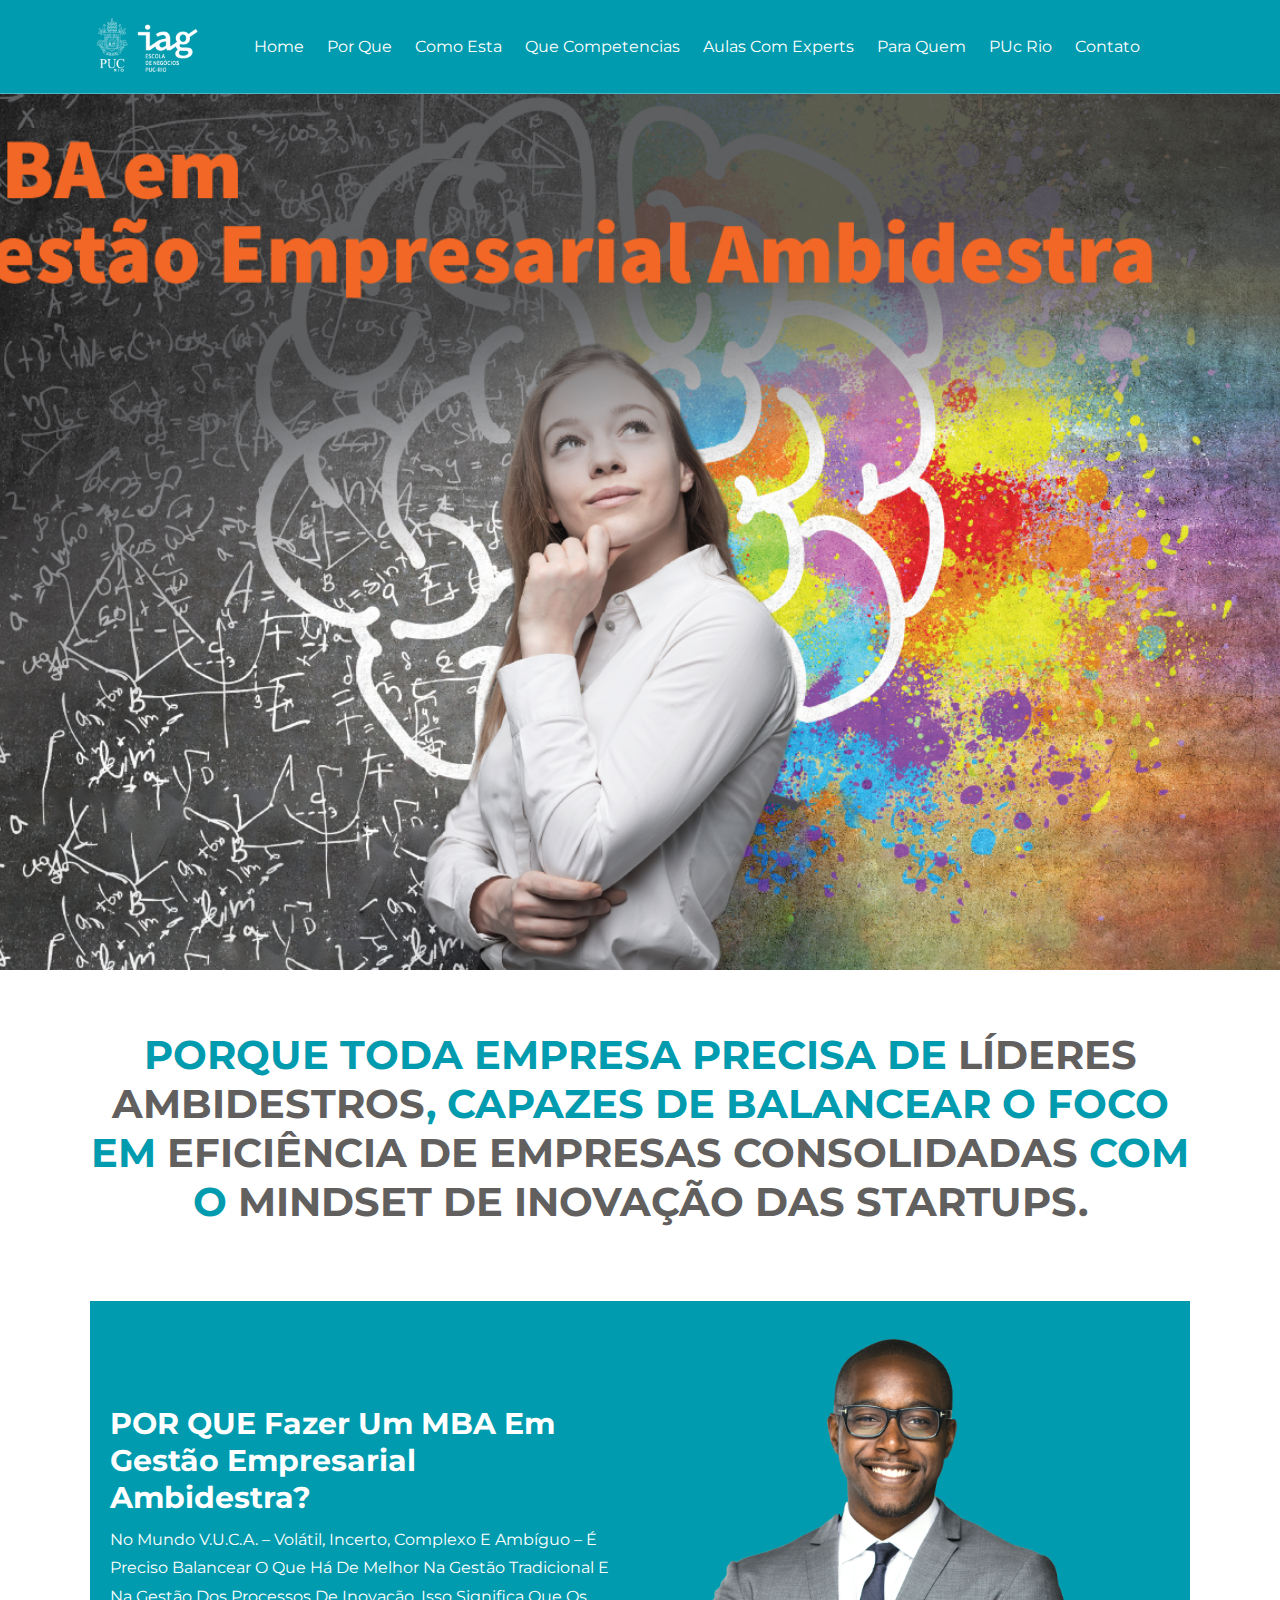
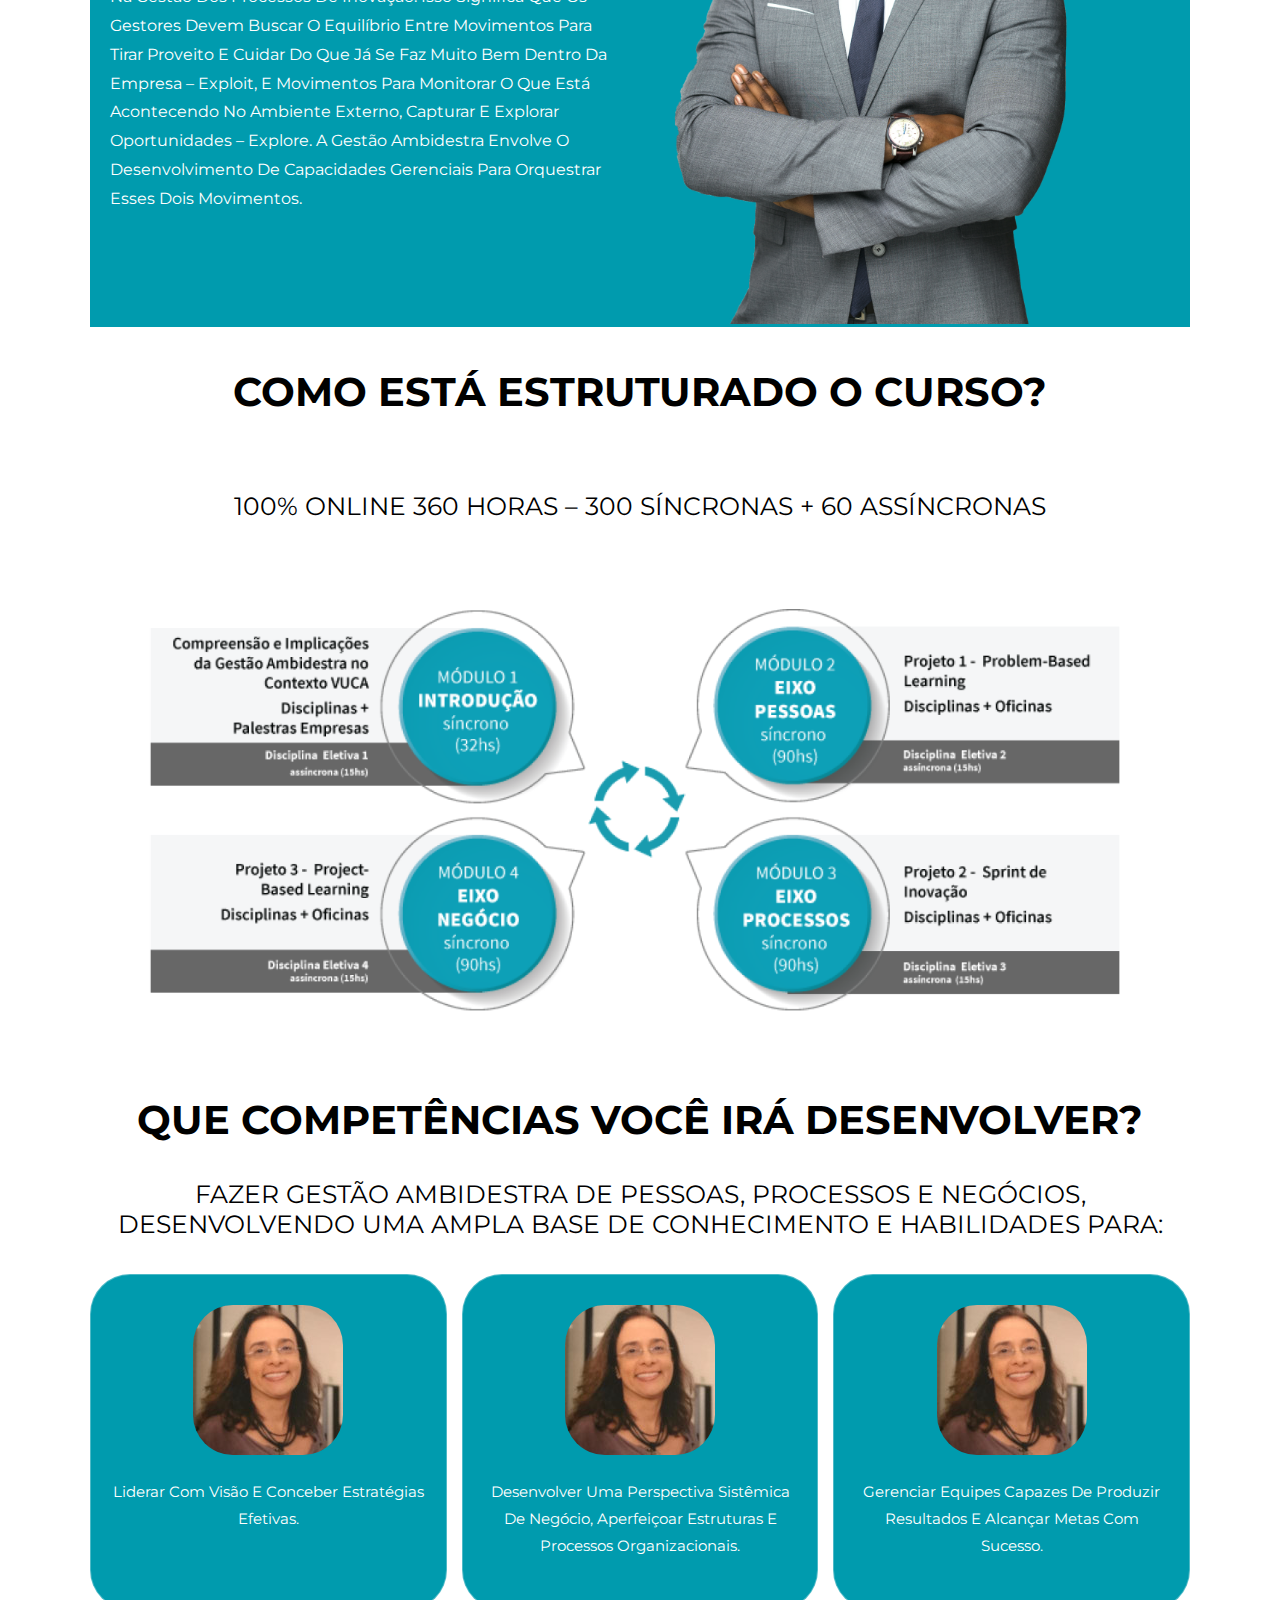
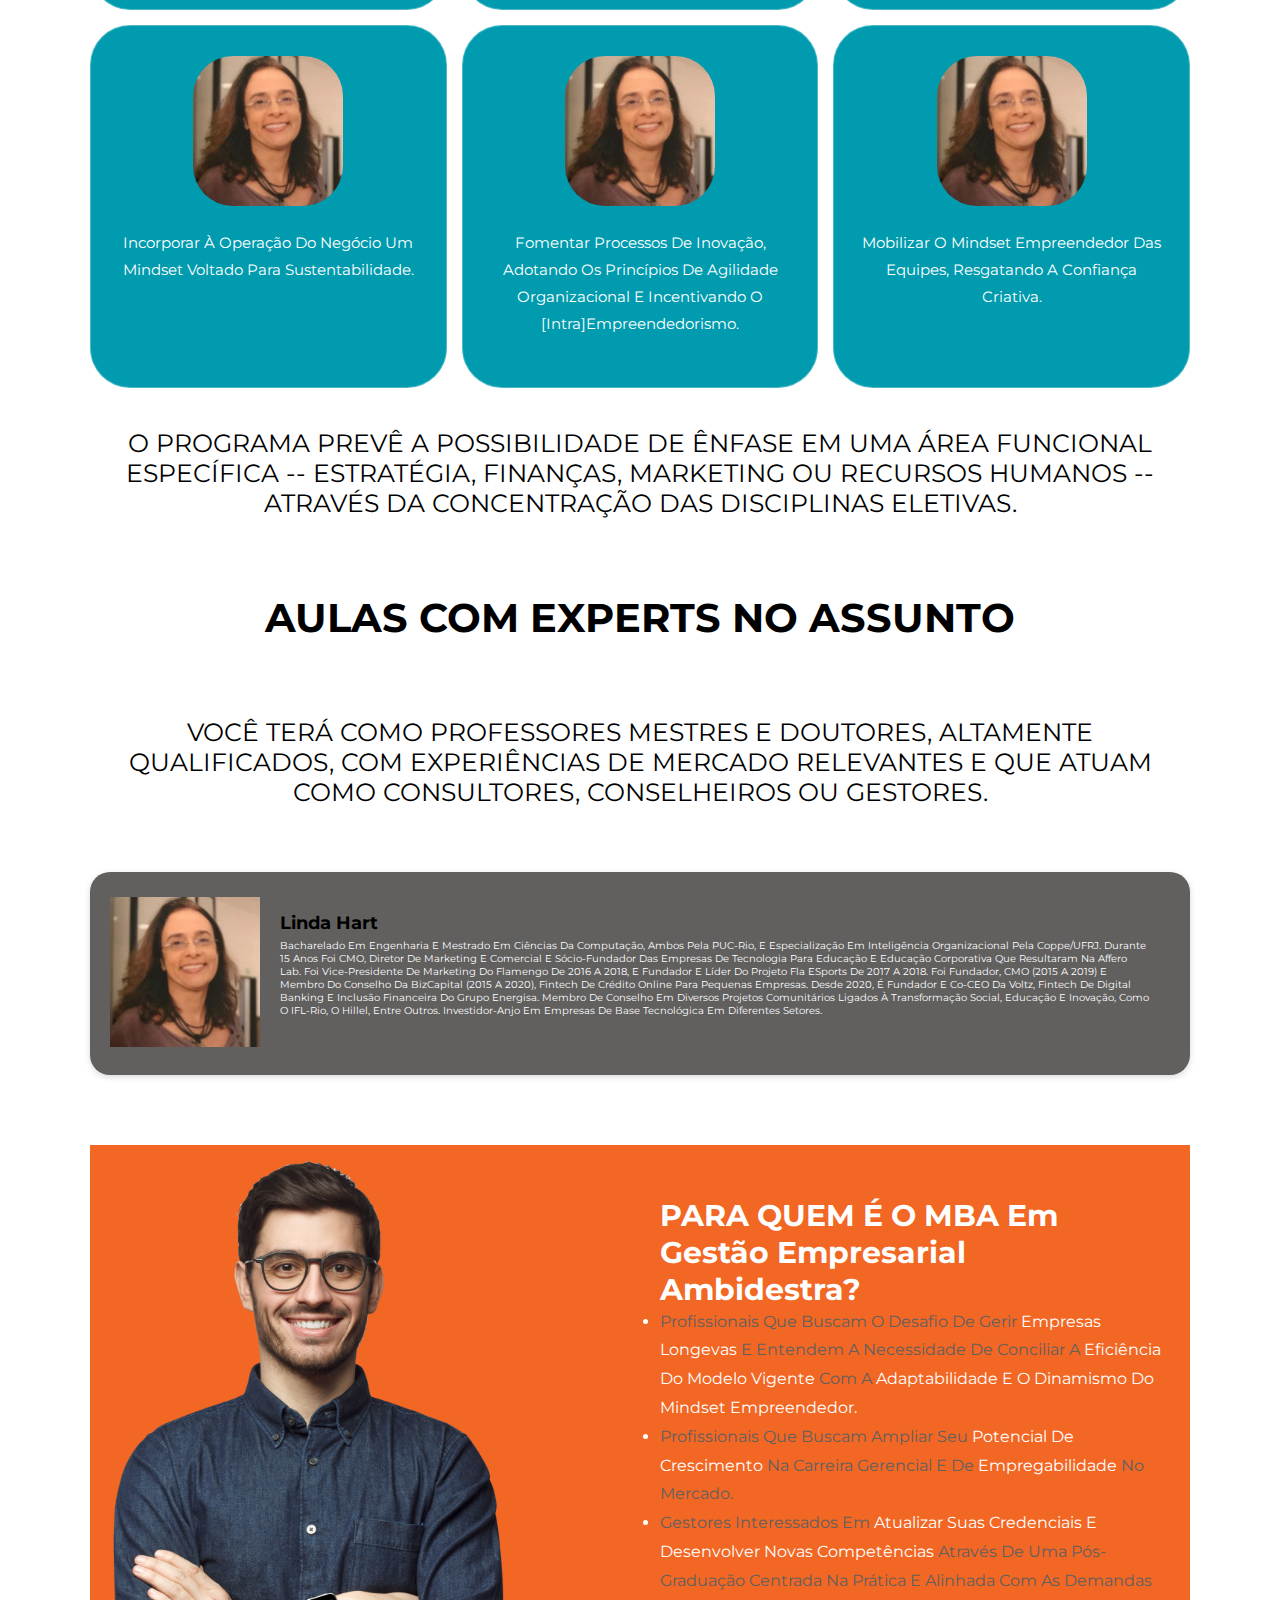
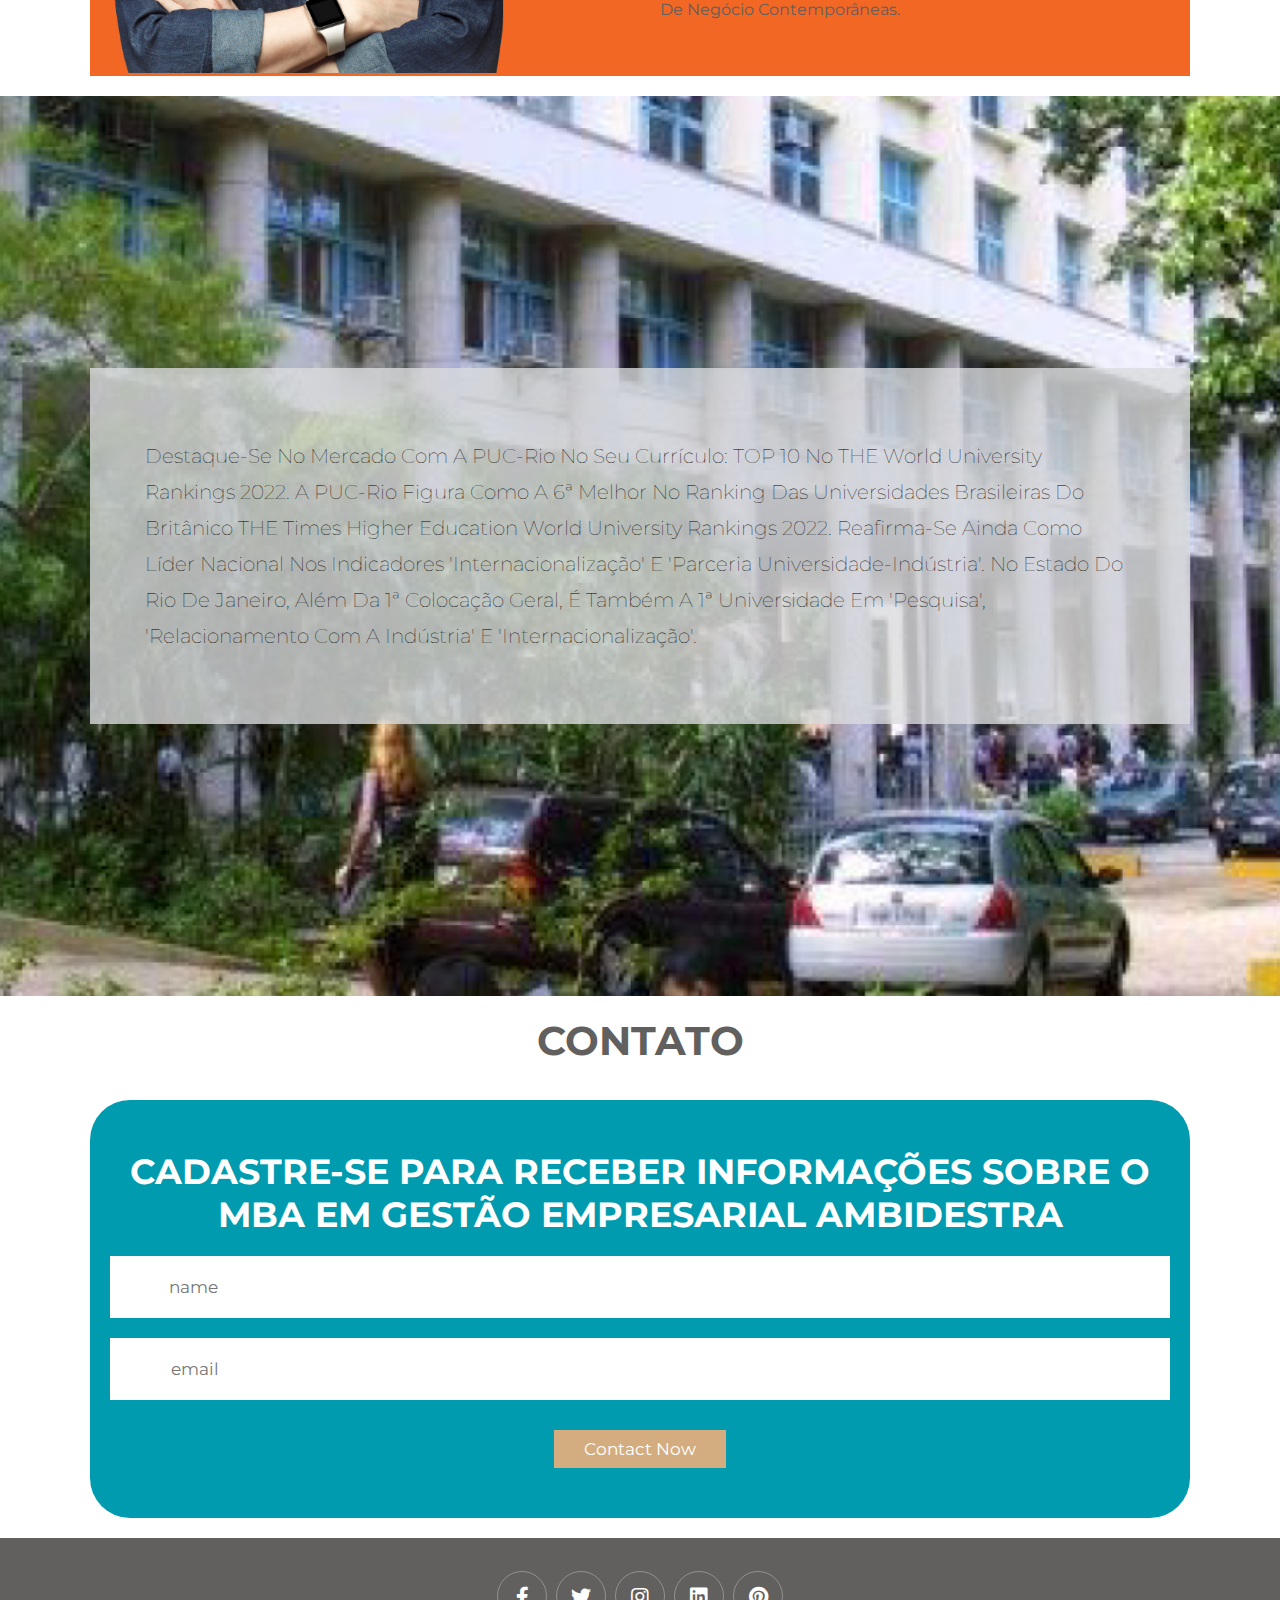
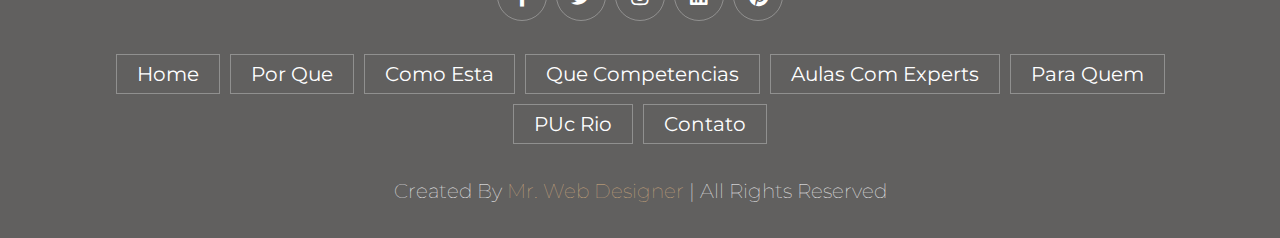
<file: coffee website/index.html>
<!DOCTYPE html>
<html lang="en">
<head>
    <meta charset="UTF-8">
    <meta http-equiv="X-UA-Compatible" content="IE=edge">
    <meta name="viewport" content="width=device-width, initial-scale=1.0">
    <title>MBA Gestão ambidestra</title>

    <!-- font awesome cdn link  -->
    <link rel="stylesheet" href="https://cdnjs.cloudflare.com/ajax/libs/font-awesome/5.15.4/css/all.min.css">

    <!-- custom css file link  -->
    <link rel="stylesheet" href="css/style.css">

</head>
<body>
    
<!-- header section starts  -->

<header class="header">

    <a href="#" class="logo">
        <img src="images/logoheader.png" alt="">
    </a>

    <nav class="navbar">
        <a href="#home">home</a>
        <a href="#about">Por que</a>
        <a href="#menu">Como esta</a>
        <a href="#review">Que competencias</a>
        <a href="#products">Aulas com experts</a>
        <a href="#para-quem">Para Quem</a>
        <a href="#puc">PUc Rio</a>
        <a href="#contact">contato</a>
    </nav>

    <div class="icons">
        <div class="fas fa-bars" id="menu-btn"></div>
    </div>
<!-- Remover -->
    <div class="search-form">
        <input type="search" id="search-box" placeholder="search here...">
        <label for="search-box" class="fas fa-search"></label>
    </div>
<!-- Remover -->
    <div class="cart-items-container">
        <div class="cart-item">
            <span class="fas fa-times"></span>
            <img src="images/cart-item-1.png" alt="">
            <div class="content">
                <h3>cart item 01</h3>
                <div class="price">$15.99/-</div>
            </div>
        </div>
    </div>
<!-- Fim da Remoção -->
</header>

<!-- header section ends -->

<!-- home section starts  -->

<section class="home" id="home">

</section>

<!-- home section ends -->

<!-- titulo section starts  -->

<section class="titulo">
    <h1 class="heading-h1"> Porque toda empresa precisa de <span>líderes ambidestros</span>, capazes de balancear o foco em <span>eficiência de empresas consolidadas</span> com o <span>mindset de inovação das startups.</span></h1>
</section>

<!-- titulo section ends -->

<!-- about section starts  -->

<section class="about section-100" id="about">

    <div class="row">

        <div class="content">
            <h3>POR QUE fazer um MBA em
                Gestão Empresarial Ambidestra?</h3>
            <p>No mundo V.U.C.A. – volátil, incerto, complexo e ambíguo – é preciso balancear o que há de melhor na gestão tradicional e na gestão dos processos de inovação. 
                Isso significa que os gestores devem buscar o equilíbrio entre movimentos para tirar proveito e cuidar do que já se faz muito bem dentro da empresa – exploit, e movimentos para monitorar o que está acontecendo no ambiente externo, capturar e explorar oportunidades – explore. 
                A gestão ambidestra envolve o desenvolvimento de capacidades gerenciais para orquestrar esses dois movimentos.</p>
        </div>

        <div class="image">
            <img src="images/img-1.png" alt="">
        </div>

    </div>

</section>

<!-- about section ends -->

<!-- menu section starts  -->

<section class="menu" id="menu">

    <h1 class="heading"> COMO está estruturado o curso?</h1>
    <p class="paragrafo-pq-black">100% online
        360 horas – 300 síncronas + 60 assíncronas
        
        </p>
        <img src="images/diagrama.png" alt="">

</section>

<!-- menu section ends -->

<!-- review section starts  -->

<section class="review" id="review">

    <h1 class="heading"> QUE competências você irá desenvolver?</h1>
    <p class="paragrafo-black">Fazer gestão ambidestra de pessoas, processos e negócios, desenvolvendo uma ampla base de conhecimento e habilidades para:</p>
    
    <div class="box-container">

        <div class="box">
            <img src="images/claudiasoares-pq.jpeg" alt="" class="quote">
            <p>Liderar com visão e conceber estratégias efetivas.</p>
        </div>

        <div class="box">
            <img src="images/claudiasoares-pq.jpeg" alt="" class="quote">
            <p>Desenvolver uma perspectiva sistêmica de negócio, aperfeiçoar estruturas e processos organizacionais.</p>
         </div>
        
        <div class="box">
            <img src="images/claudiasoares-pq.jpeg" alt="" class="quote">
            <p>Gerenciar equipes capazes de produzir resultados e alcançar metas com sucesso. </p>
        </div>
        <div class="box">
            <img src="images/claudiasoares-pq.jpeg" alt="" class="quote">
            <p>Incorporar à operação do negócio um mindset voltado para sustentabilidade. </p>
        </div>

        <div class="box">
            <img src="images/claudiasoares-pq.jpeg" alt="" class="quote">
            <p>Fomentar processos de inovação, adotando os princípios de agilidade organizacional e incentivando o [intra]empreendedorismo. </p>
        </div>
        
        <div class="box">
            <img src="images/claudiasoares-pq.jpeg" alt="" class="quote">
            <p>Mobilizar o mindset empreendedor das equipes, resgatando a confiança criativa.</p>
        </div>

    </div>

    <p class="paragrafo-pq-black">O programa prevê a possibilidade de ênfase em uma área funcional específica -- estratégia, finanças, marketing ou recursos humanos -- através da concentração das disciplinas eletivas.</p>

</section>

<!-- que competencias section ends -->


<!-- products section starts -->

<section class="products" id="products">

    <h1 class="heading"> Aulas com experts no assunto</h1>

    <p class="paragrafo-pq-black">Você terá como professores mestres e doutores, altamente qualificados, com experiências de mercado relevantes e que atuam como consultores, conselheiros ou gestores.
    </p>

        <div class="list-wrapper">
            <ul class="list">
        
            <!--Flexbox list item-->
            <li class="list-item">

                <div class="list-item__image">
                    <img src="images/claudiasoares-pq.jpeg" alt="Thumbnail">
                </div>
                <div class="list-item__content">
                    <h4> Linda Hart </h4>
                    <p> Bacharelado em Engenharia e Mestrado em Ciências da Computação, ambos pela PUC-Rio, e especialização em Inteligência Organizacional pela Coppe/UFRJ. Durante 15 anos foi CMO, Diretor de Marketing e Comercial e Sócio-fundador das empresas de tecnologia para educação e educação corporativa que resultaram na Affero Lab. Foi Vice-Presidente de Marketing do Flamengo de 2016 a 2018, e fundador e líder do projeto Fla
        
                        eSports de 2017 a 2018. Foi fundador, CMO (2015 a 2019) e Membro do Conselho da BizCapital (2015 a 2020), fintech de Crédito Online para pequenas empresas. Desde 2020, é fundador e co-CEO da Voltz, fintech de Digital Banking e Inclusão Financeira do Grupo Energisa. Membro de Conselho em diversos projetos comunitários ligados à transformação social, educação e inovação, como o IFL-Rio, o Hillel, entre outros. Investidor-anjo em empresas de base tecnológica em diferentes setores. </p>
                </div>

            </li>
        </ul>

        </div>

</section>

<!-- products section ends  -->

<!-- Para quem section starts -->

<section class="para" id="para-quem">

    <div class="row">

        <div class="image">
            <img src="images/img-2.png" alt="">
        </div>

        <div class="content">

            <h3>PARA QUEM é o MBA em Gestão Empresarial Ambidestra?</h3>

            <lu>
                <li><span>Profissionais que buscam o desafio de gerir</span> empresas longevas <span>e entendem a necessidade de conciliar a</span> eficiência do modelo vigente <span>com a</span> adaptabilidade e o dinamismo do mindset empreendedor.</li>
                <li><span>Profissionais que buscam ampliar seu</span> potencial de crescimento <span>na carreira gerencial e de</span> empregabilidade <span>no mercado.</span></li>
                <li><span>Gestores interessados em</span> atualizar suas credenciais e desenvolver novas competências <span>através de uma pós-graduação centrada na prática e alinhada com as demandas de negócio contemporâneas.</span></li>
            </lu>
                
        </div>

    </div>

</section>

<!-- Para quem section ends  -->

<!-- puc section starts  -->

<section class="puc" id="puc">

    <div class="content">
        <p>Destaque-se no Mercado
            com a PUC-Rio no seu currículo: 
            TOP 10 no THE World University Rankings 2022.
            
            A PUC-Rio figura como a 6ª melhor no ranking das universidades brasileiras do britânico THE Times Higher Education World University Rankings 2022. Reafirma-se ainda como líder nacional nos indicadores 'Internacionalização' e 'Parceria Universidade-Indústria'. 
            No Estado do Rio de Janeiro, além da 1ª colocação geral, é também a 1ª universidade em 'Pesquisa', 'Relacionamento com a Indústria' e 'Internacionalização'.</p>
    </div>

</section>

<!-- puc section ends -->

<!-- contact section starts  -->

<section class="contact" id="contact">

    <h1 class="heading"> <span>Contato</span></h1>

    <div class="row">

        <form action="">
            <h3>CADASTRE-SE PARA RECEBER INFORMAÇÕES SOBRE O MBA EM GESTÃO EMPRESARIAL AMBIDESTRA</h3>
            <div class="inputBox">
                <span class="fas fa-user"></span>
                <input type="text" placeholder="name">
            </div>
            <div class="inputBox">
                <span class="fas fa-envelope"></span>
                <input type="email" placeholder="email">
            </div>
            <input type="submit" value="contact now" class="btn">
        </form>

    </div>

</section>

<!-- contact section ends -->

<!-- footer section starts  -->

<section class="footer">

    <div class="share">
        <a href="#" class="fab fa-facebook-f"></a>
        <a href="#" class="fab fa-twitter"></a>
        <a href="#" class="fab fa-instagram"></a>
        <a href="#" class="fab fa-linkedin"></a>
        <a href="#" class="fab fa-pinterest"></a>
    </div>

    <div class="links">
        <a href="#home">home</a>
        <a href="#about">Por que</a>
        <a href="#menu">Como esta</a>
        <a href="#review">Que competencias</a>
        <a href="#products">Aulas com experts</a>
        <a href="#para-quem">Para Quem</a>
        <a href="#puc">PUc Rio</a>
        <a href="#contact">Contato</a>
    </div>

    <div class="credit">created by <span>mr. web designer</span> | all rights reserved</div>

</section>

<!-- footer section ends -->







<!-- custom js file link  -->
<script src="js/script.js"></script>

</body>
</html>
</file>
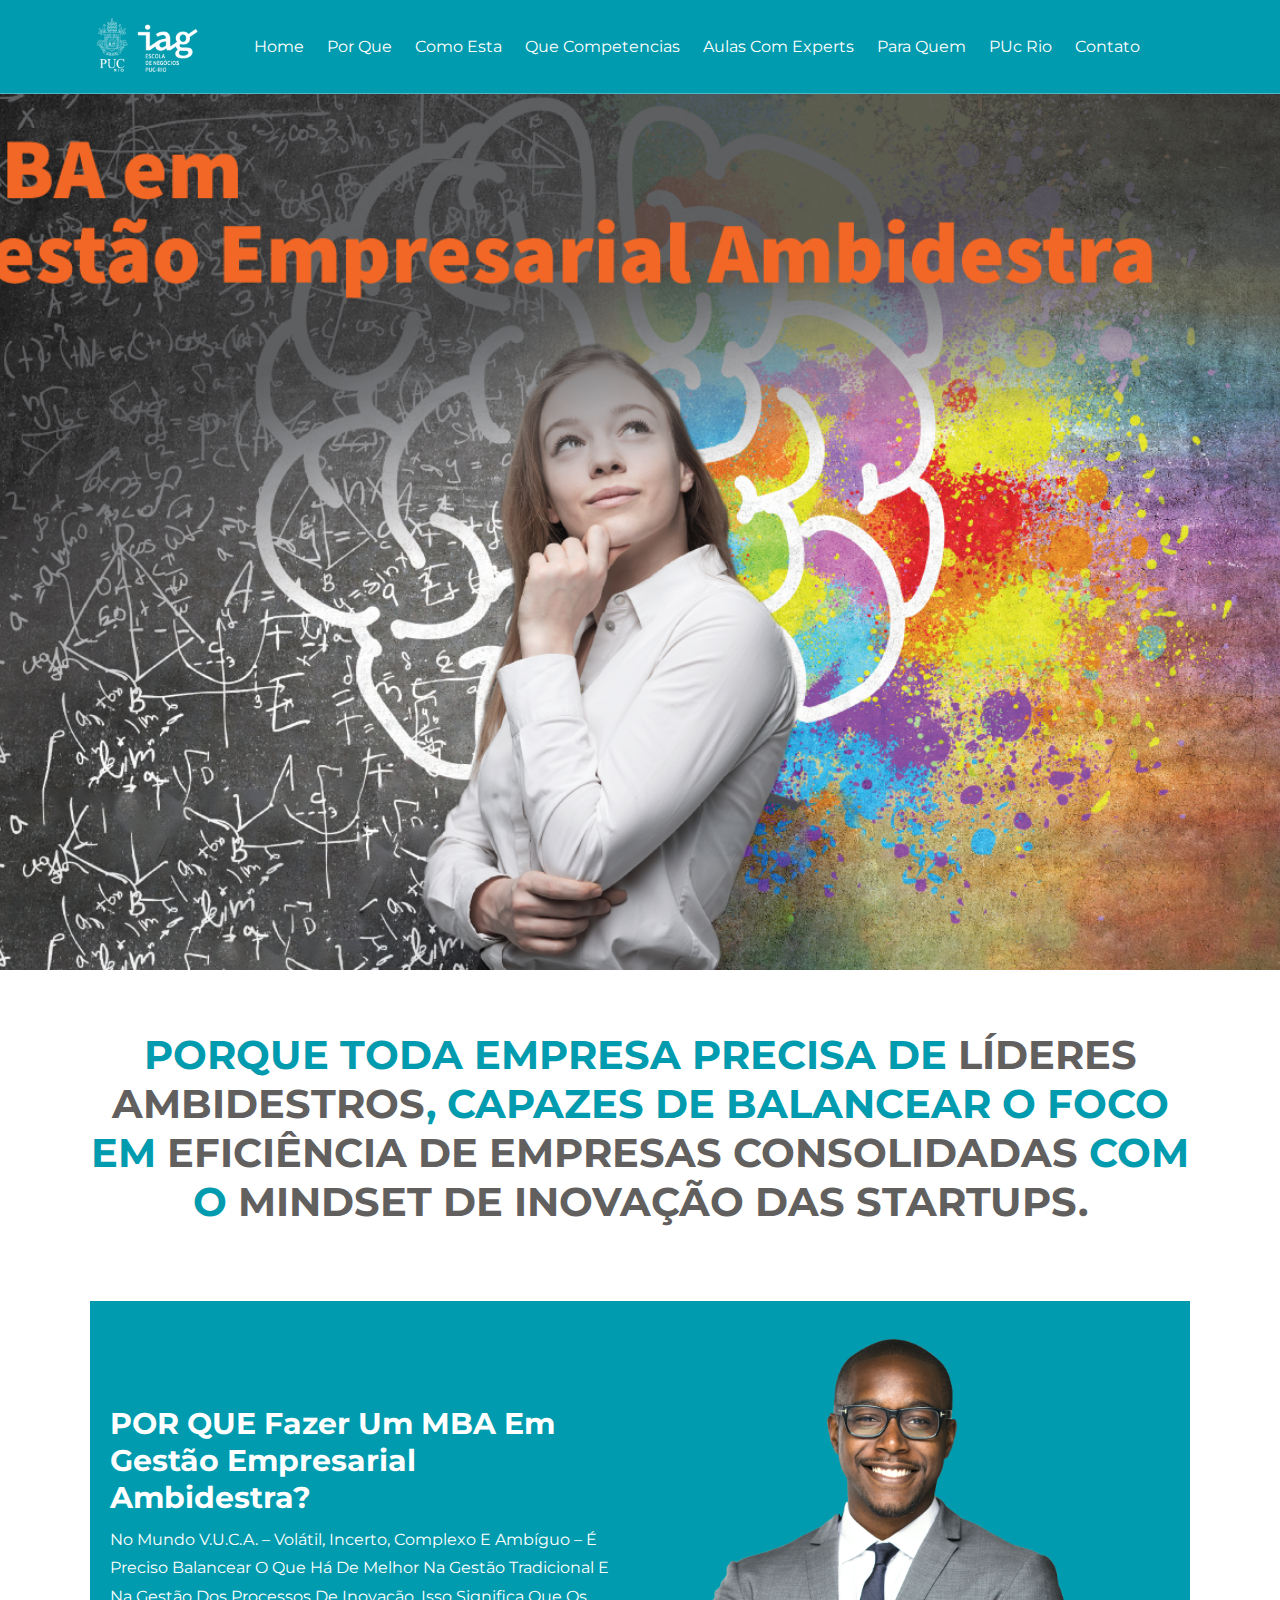
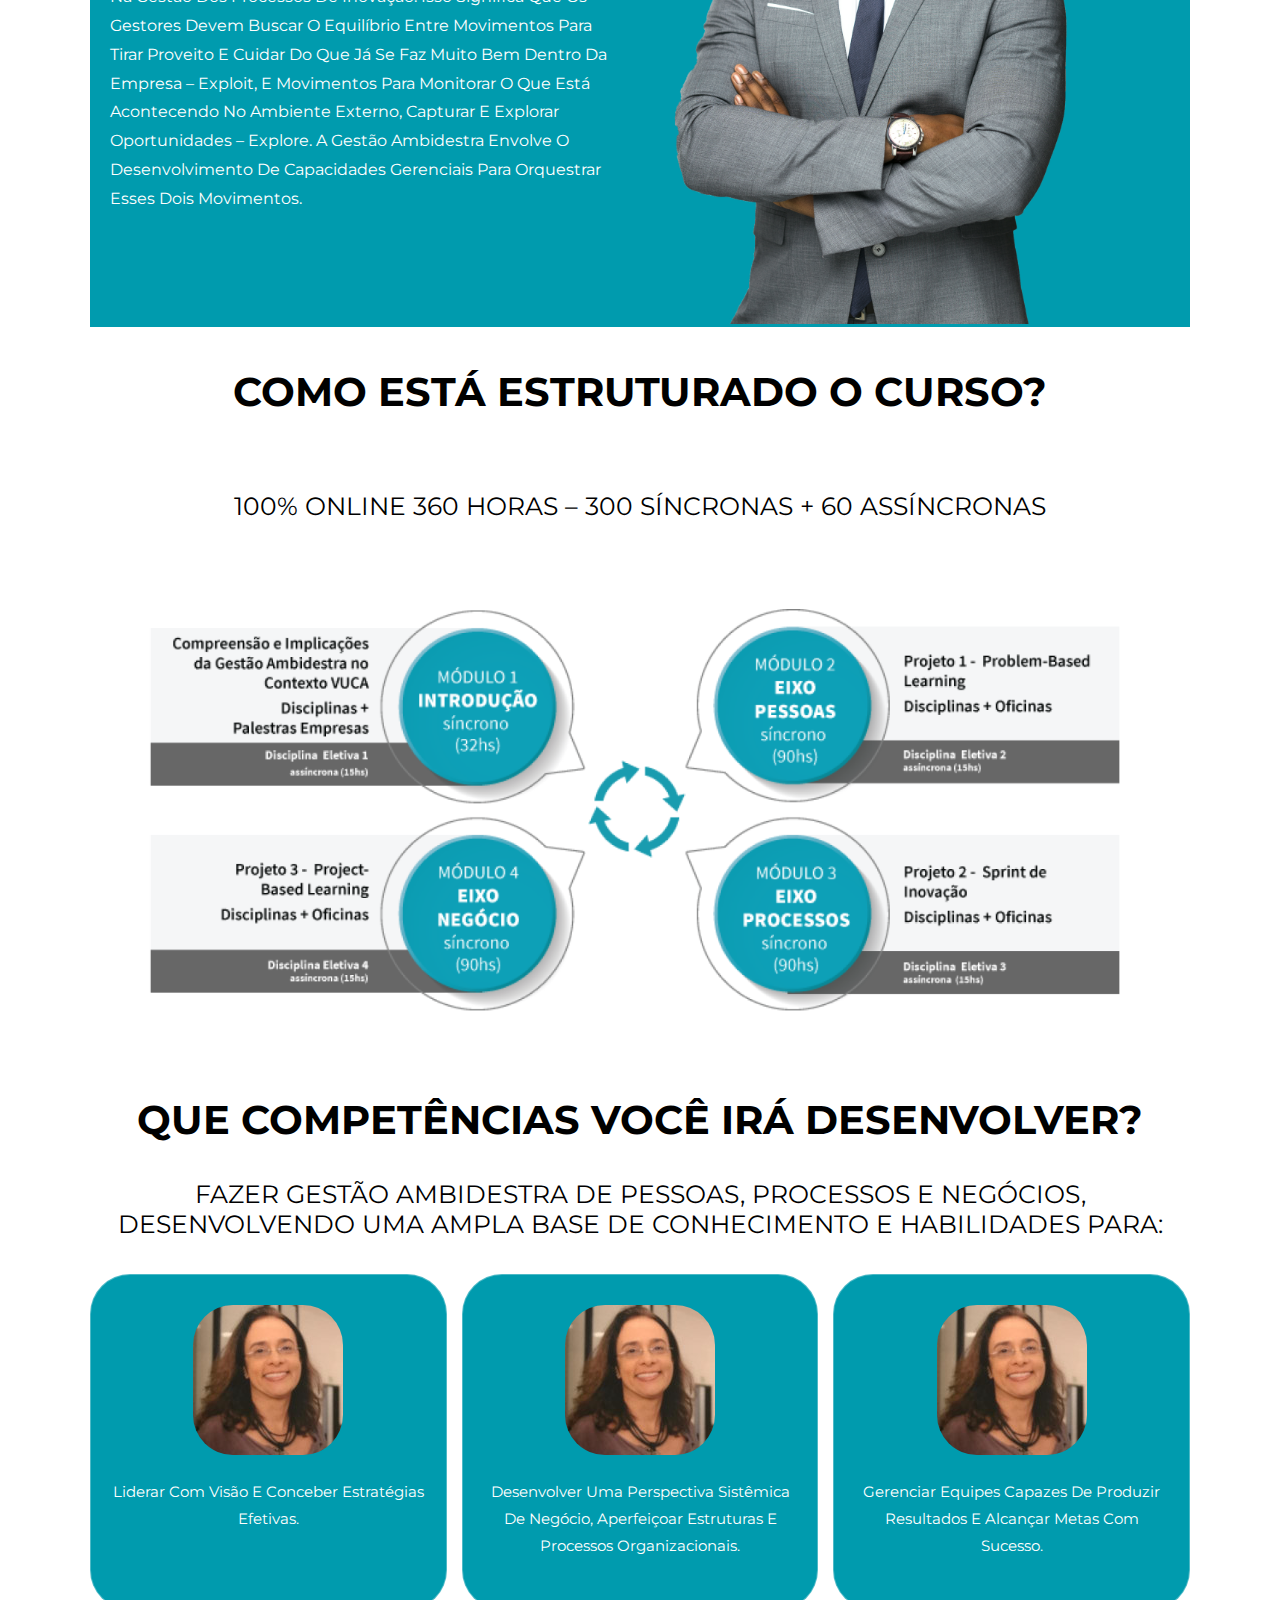
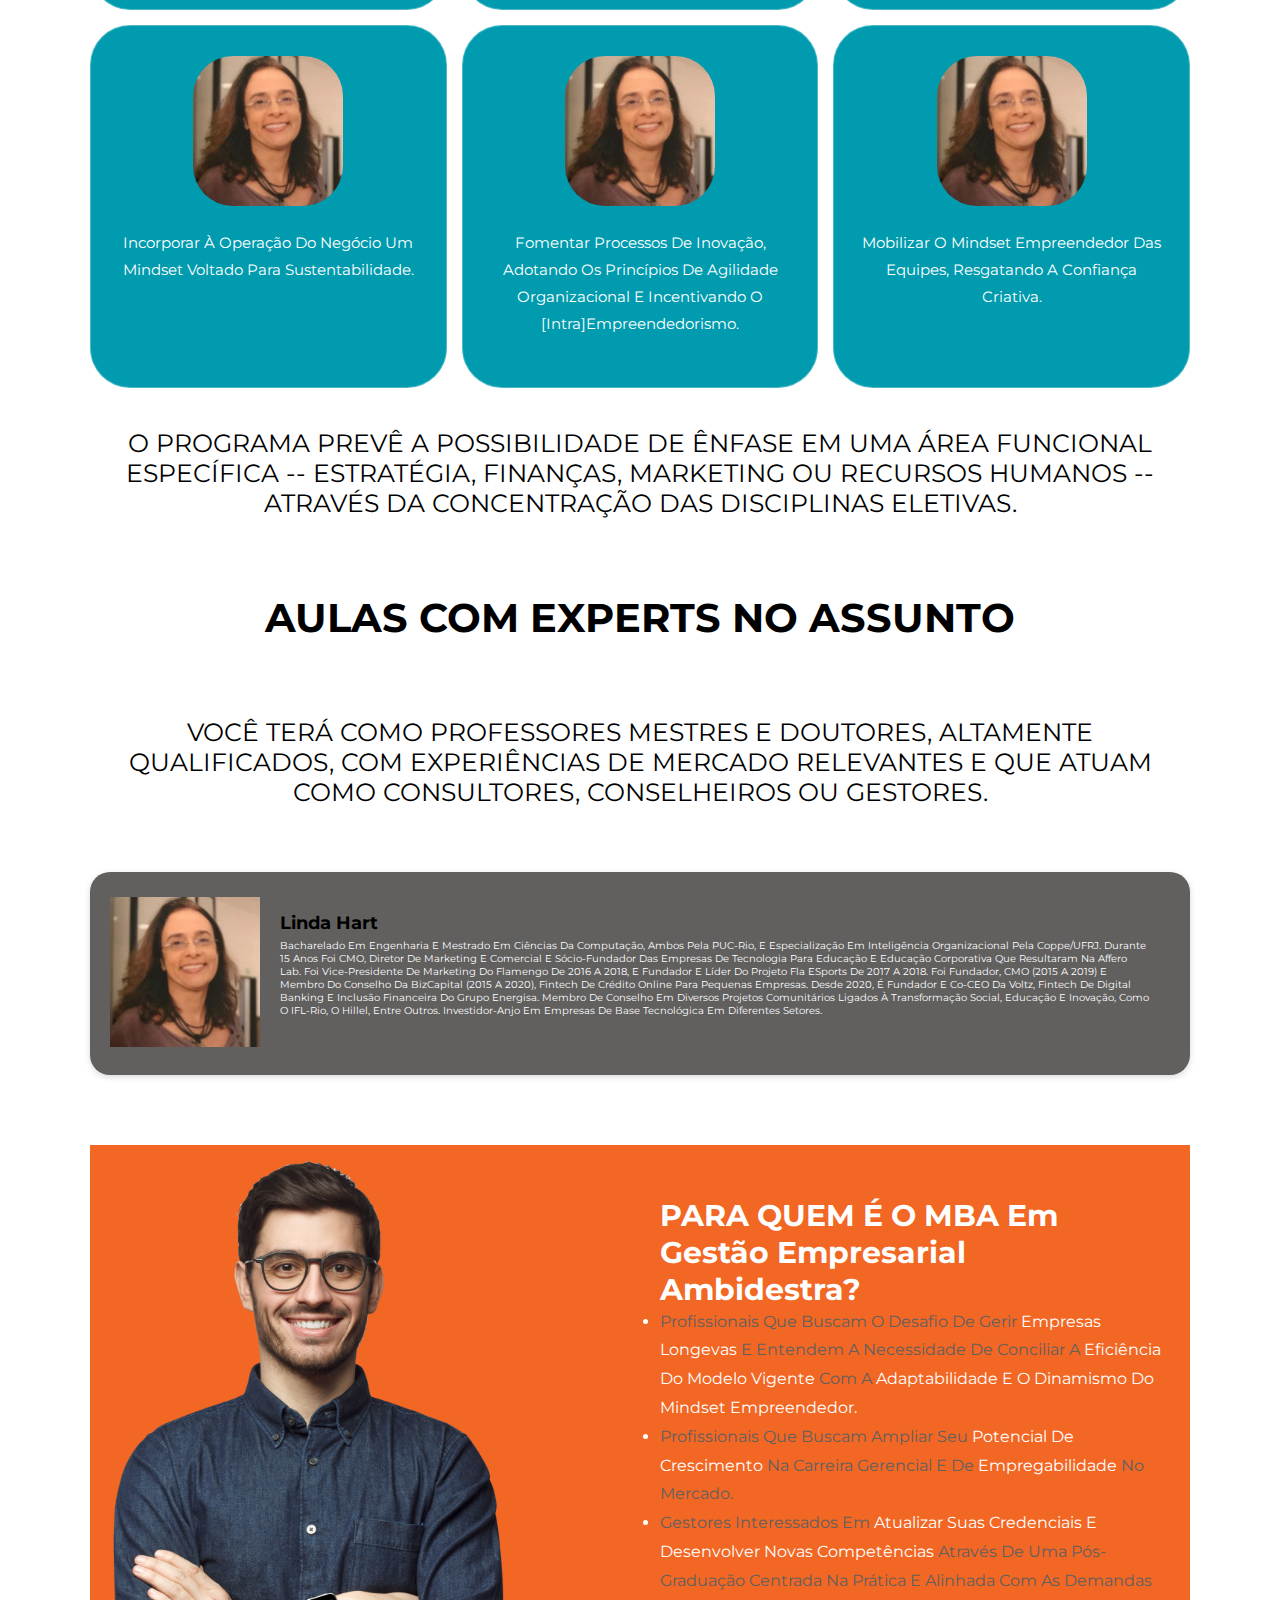
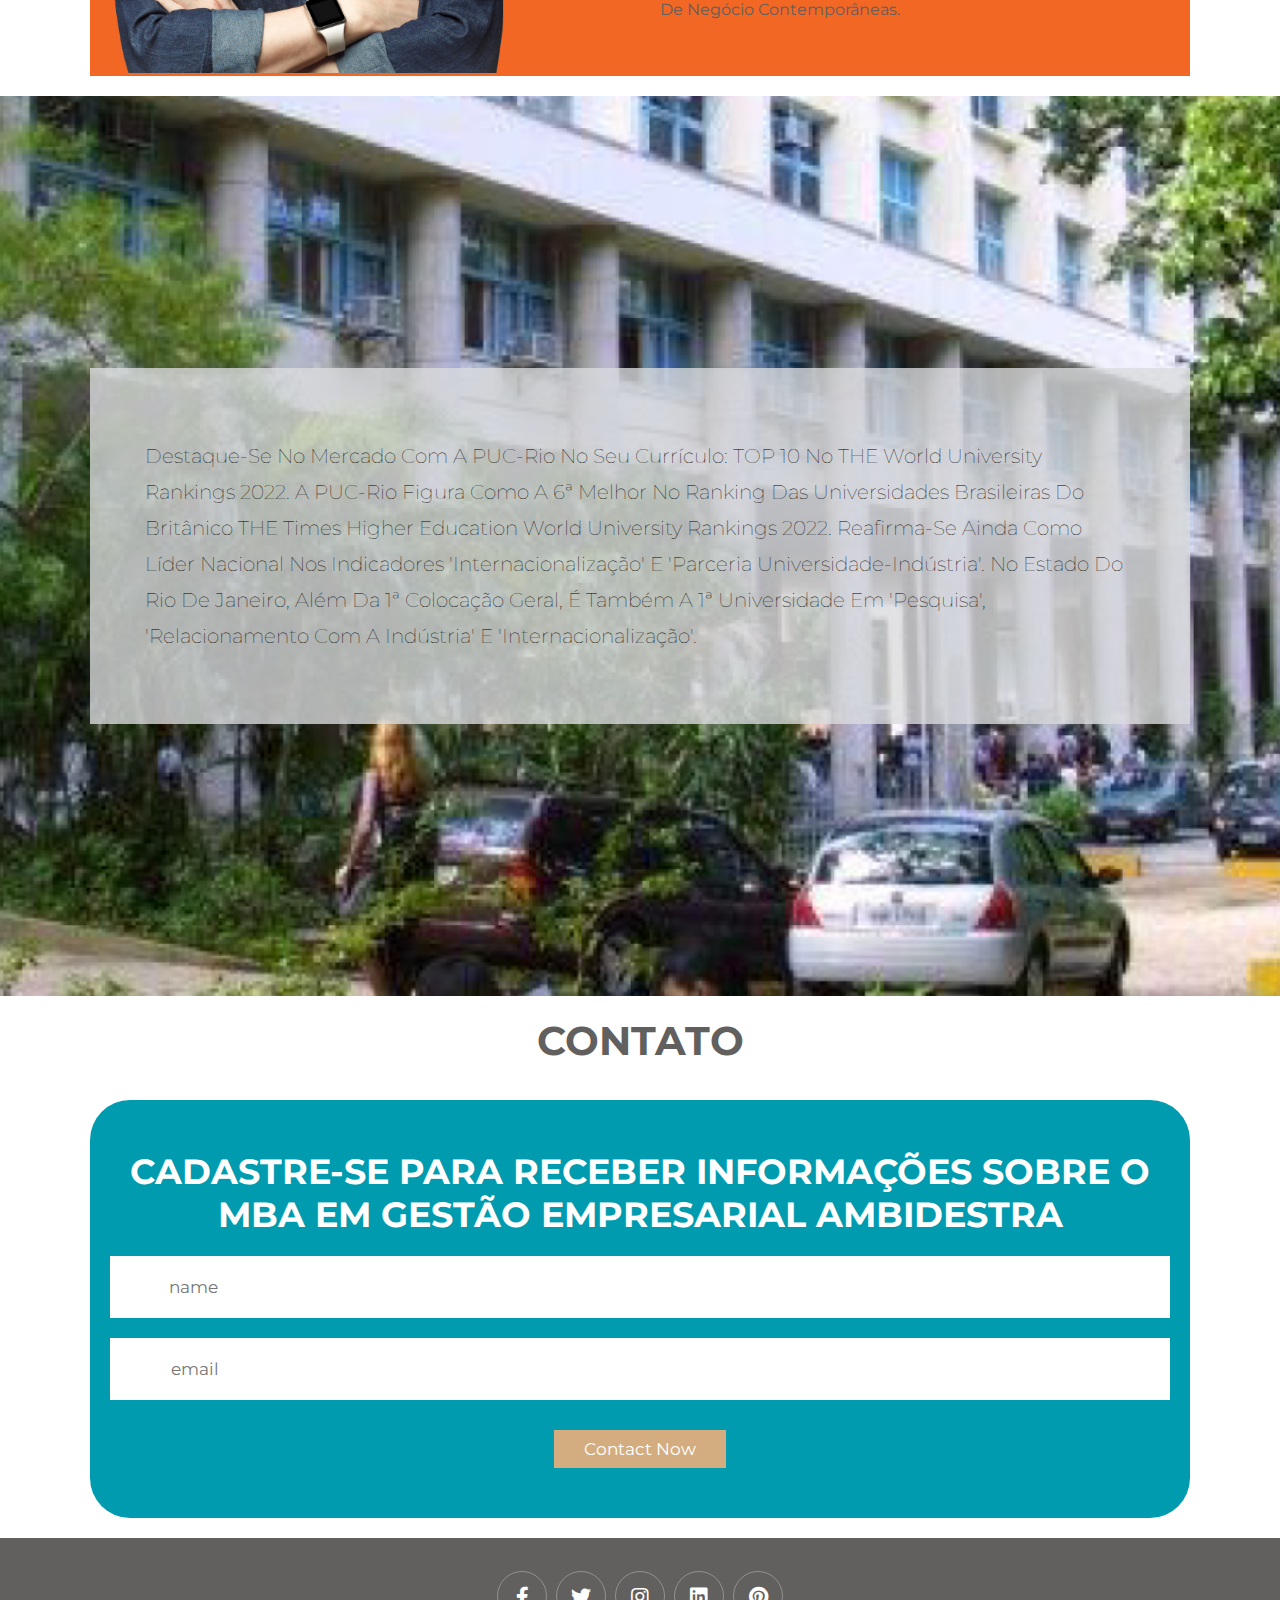
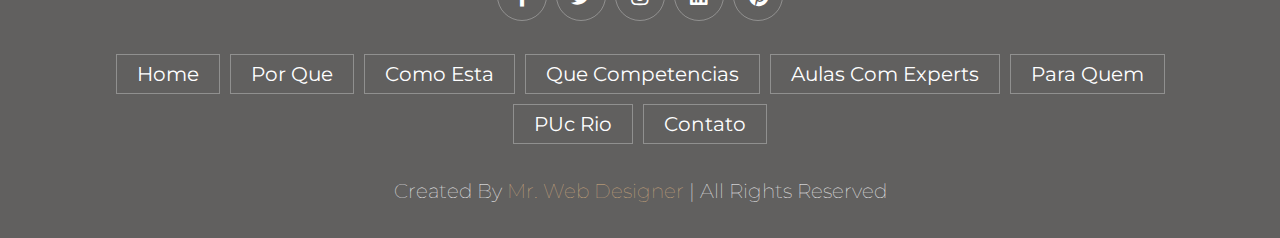
<file: mba-ambidestra/index.html>
<!DOCTYPE html>
<html lang="en">
<head>
    <meta charset="UTF-8">
    <meta http-equiv="X-UA-Compatible" content="IE=edge">
    <meta name="viewport" content="width=device-width, initial-scale=1.0">
    <title>MBA Gestão ambidestra</title>

    <!-- font awesome cdn link  -->
    <link rel="stylesheet" href="https://cdnjs.cloudflare.com/ajax/libs/font-awesome/5.15.4/css/all.min.css">

    <!-- custom css file link  -->
    <link rel="stylesheet" href="css/style.css">

</head>
<body>
    
<!-- header section starts  -->

<header class="header">

    <a href="#" class="logo">
        <img src="images/logoheader.png" alt="">
    </a>

    <nav class="navbar">
        <a href="#home">home</a>
        <a href="#about">Por que</a>
        <a href="#menu">Como esta</a>
        <a href="#review">Que competencias</a>
        <a href="#products">Aulas com experts</a>
        <a href="#para-quem">Para Quem</a>
        <a href="#puc">PUc Rio</a>
        <a href="#contact">contato</a>
    </nav>

    <div class="icons">
        <div class="fas fa-bars" id="menu-btn"></div>
    </div>
<!-- Remover -->
    <div class="search-form">
        <input type="search" id="search-box" placeholder="search here...">
        <label for="search-box" class="fas fa-search"></label>
    </div>
<!-- Remover -->
    <div class="cart-items-container">
        <div class="cart-item">
            <span class="fas fa-times"></span>
            <img src="images/cart-item-1.png" alt="">
            <div class="content">
                <h3>cart item 01</h3>
                <div class="price">$15.99/-</div>
            </div>
        </div>
    </div>
<!-- Fim da Remoção -->
</header>

<!-- header section ends -->

<!-- home section starts  -->

<section class="home" id="home">

</section>

<!-- home section ends -->

<!-- titulo section starts  -->

<section class="titulo">
    <h1 class="heading-h1"> Porque toda empresa precisa de <span>líderes ambidestros</span>, capazes de balancear o foco em <span>eficiência de empresas consolidadas</span> com o <span>mindset de inovação das startups.</span></h1>
</section>

<!-- titulo section ends -->

<!-- about section starts  -->

<section class="about" id="about">

    

    <div class="row">

        <div class="content">
            <h3>POR QUE fazer um MBA em
                Gestão Empresarial Ambidestra?</h3>
            <p>No mundo V.U.C.A. – volátil, incerto, complexo e ambíguo – é preciso balancear o que há de melhor na gestão tradicional e na gestão dos processos de inovação. 
                Isso significa que os gestores devem buscar o equilíbrio entre movimentos para tirar proveito e cuidar do que já se faz muito bem dentro da empresa – exploit, e movimentos para monitorar o que está acontecendo no ambiente externo, capturar e explorar oportunidades – explore. 
                A gestão ambidestra envolve o desenvolvimento de capacidades gerenciais para orquestrar esses dois movimentos.</p>
        </div>

        <div class="image">
            <img src="images/img-1.png" alt="">
        </div>

    </div>

</section>

<!-- about section ends -->

<!-- menu section starts  -->

<section class="menu" id="menu">

    <h1 class="heading"> COMO está estruturado o curso?</h1>
    <p class="paragrafo-pq-black">100% online
        360 horas – 300 síncronas + 60 assíncronas
        
        </p>
        <img src="images/diagrama.png" alt="">

</section>

<!-- menu section ends -->

<!-- review section starts  -->

<section class="review" id="review">

    <h1 class="heading"> QUE competências você irá desenvolver?</h1>
    <p class="paragrafo-black">Fazer gestão ambidestra de pessoas, processos e negócios, desenvolvendo uma ampla base de conhecimento e habilidades para:</p>
    
    <div class="box-container">

        <div class="box">
            <img src="images/claudiasoares-pq.jpeg" alt="" class="quote">
            <p>Liderar com visão e conceber estratégias efetivas.</p>
        </div>

        <div class="box">
            <img src="images/claudiasoares-pq.jpeg" alt="" class="quote">
            <p>Desenvolver uma perspectiva sistêmica de negócio, aperfeiçoar estruturas e processos organizacionais.</p>
         </div>
        
        <div class="box">
            <img src="images/claudiasoares-pq.jpeg" alt="" class="quote">
            <p>Gerenciar equipes capazes de produzir resultados e alcançar metas com sucesso. </p>
        </div>
        <div class="box">
            <img src="images/claudiasoares-pq.jpeg" alt="" class="quote">
            <p>Incorporar à operação do negócio um mindset voltado para sustentabilidade. </p>
        </div>

        <div class="box">
            <img src="images/claudiasoares-pq.jpeg" alt="" class="quote">
            <p>Fomentar processos de inovação, adotando os princípios de agilidade organizacional e incentivando o [intra]empreendedorismo. </p>
        </div>
        
        <div class="box">
            <img src="images/claudiasoares-pq.jpeg" alt="" class="quote">
            <p>Mobilizar o mindset empreendedor das equipes, resgatando a confiança criativa.</p>
        </div>

    </div>

    <p class="paragrafo-pq-black">O programa prevê a possibilidade de ênfase em uma área funcional específica -- estratégia, finanças, marketing ou recursos humanos -- através da concentração das disciplinas eletivas.</p>

</section>

<!-- que competencias section ends -->


<!-- products section starts -->

<section class="products" id="products">

    <h1 class="heading"> Aulas com experts no assunto</h1>

    <p class="paragrafo-pq-black">Você terá como professores mestres e doutores, altamente qualificados, com experiências de mercado relevantes e que atuam como consultores, conselheiros ou gestores.
    </p>

        <div class="list-wrapper">
            <ul class="list">
        
            <!--Flexbox list item-->
            <li class="list-item">

                <div class="list-item__image">
                    <img src="images/claudiasoares-pq.jpeg" alt="Thumbnail">
                </div>
                <div class="list-item__content">
                    <h4> Linda Hart </h4>
                    <p> Bacharelado em Engenharia e Mestrado em Ciências da Computação, ambos pela PUC-Rio, e especialização em Inteligência Organizacional pela Coppe/UFRJ. Durante 15 anos foi CMO, Diretor de Marketing e Comercial e Sócio-fundador das empresas de tecnologia para educação e educação corporativa que resultaram na Affero Lab. Foi Vice-Presidente de Marketing do Flamengo de 2016 a 2018, e fundador e líder do projeto Fla
        
                        eSports de 2017 a 2018. Foi fundador, CMO (2015 a 2019) e Membro do Conselho da BizCapital (2015 a 2020), fintech de Crédito Online para pequenas empresas. Desde 2020, é fundador e co-CEO da Voltz, fintech de Digital Banking e Inclusão Financeira do Grupo Energisa. Membro de Conselho em diversos projetos comunitários ligados à transformação social, educação e inovação, como o IFL-Rio, o Hillel, entre outros. Investidor-anjo em empresas de base tecnológica em diferentes setores. </p>
                </div>

            </li>
        </ul>

        </div>

</section>

<!-- products section ends  -->

<!-- Para quem section starts -->

<section class="para" id="para-quem">

    <div class="row">

        <div class="image">
            <img src="images/img-2.png" alt="">
        </div>

        <div class="content">

            <h3>PARA QUEM é o MBA em Gestão Empresarial Ambidestra?</h3>

            <lu>
                <li><span>Profissionais que buscam o desafio de gerir</span> empresas longevas <span>e entendem a necessidade de conciliar a</span> eficiência do modelo vigente <span>com a</span> adaptabilidade e o dinamismo do mindset empreendedor.</li>
                <li><span>Profissionais que buscam ampliar seu</span> potencial de crescimento <span>na carreira gerencial e de</span> empregabilidade <span>no mercado.</span></li>
                <li><span>Gestores interessados em</span> atualizar suas credenciais e desenvolver novas competências <span>através de uma pós-graduação centrada na prática e alinhada com as demandas de negócio contemporâneas.</span></li>
            </lu>
                
        </div>

    </div>

</section>

<!-- Para quem section ends  -->

<!-- puc section starts  -->

<section class="puc" id="puc">

    <div class="content">
        <p>Destaque-se no Mercado
            com a PUC-Rio no seu currículo: 
            TOP 10 no THE World University Rankings 2022.
            
            A PUC-Rio figura como a 6ª melhor no ranking das universidades brasileiras do britânico THE Times Higher Education World University Rankings 2022. Reafirma-se ainda como líder nacional nos indicadores 'Internacionalização' e 'Parceria Universidade-Indústria'. 
            No Estado do Rio de Janeiro, além da 1ª colocação geral, é também a 1ª universidade em 'Pesquisa', 'Relacionamento com a Indústria' e 'Internacionalização'.</p>
    </div>

</section>

<!-- puc section ends -->

<!-- contact section starts  -->

<section class="contact" id="contact">

    <h1 class="heading"> <span>Contato</span></h1>

    <div class="row">

        <form action="">
            <h3>CADASTRE-SE PARA RECEBER INFORMAÇÕES SOBRE O MBA EM GESTÃO EMPRESARIAL AMBIDESTRA</h3>
            <div class="inputBox">
                <span class="fas fa-user"></span>
                <input type="text" placeholder="name">
            </div>
            <div class="inputBox">
                <span class="fas fa-envelope"></span>
                <input type="email" placeholder="email">
            </div>
            <input type="submit" value="contact now" class="btn">
        </form>

    </div>

</section>

<!-- contact section ends -->

<!-- footer section starts  -->

<section class="footer">

    <div class="share">
        <a href="#" class="fab fa-facebook-f"></a>
        <a href="#" class="fab fa-twitter"></a>
        <a href="#" class="fab fa-instagram"></a>
        <a href="#" class="fab fa-linkedin"></a>
        <a href="#" class="fab fa-pinterest"></a>
    </div>

    <div class="links">
        <a href="#home">home</a>
        <a href="#about">Por que</a>
        <a href="#menu">Como esta</a>
        <a href="#review">Que competencias</a>
        <a href="#products">Aulas com experts</a>
        <a href="#para-quem">Para Quem</a>
        <a href="#puc">PUc Rio</a>
        <a href="#contact">Contato</a>
    </div>

    <div class="credit">created by <span>mr. web designer</span> | all rights reserved</div>

</section>

<!-- footer section ends -->







<!-- custom js file link  -->
<script src="js/script.js"></script>

</body>
</html>
</file>
<file: coffee website/css/style.css>
@import url('https://fonts.googleapis.com/css2?family=Montserrat:wght@700&display=swap');

:root{
    --main-color:#d3ad7f;
    --orange: #F26724;
    --iag-color: #009BAE;
    --iag-second-color: #61605F;
    --black:#13131a;
    --bg:#fff;
    --border:.1rem solid rgba(255,255,255,.3);
}

*{
    font-family: "Montserrat", sans-serif;
    margin:0; padding:0;
    box-sizing: border-box;
    outline: none; border:none;
    text-decoration: none;
    text-transform: capitalize;
    transition: .2s linear;
}

html{
    font-size: 62.5%;
    overflow-x: hidden;
    scroll-padding-top: 9rem;
    scroll-behavior: smooth;
}

html::-webkit-scrollbar{
    width: .8rem;
}

html::-webkit-scrollbar-track{
    background: transparent;
}

html::-webkit-scrollbar-thumb{
    background: #fff;
    border-radius: 5rem;
}

body{
    background: var(--bg);
}

section{
    padding:2rem 7%;
}

.section-100{
    max-width: 100%;
}

.heading{
    text-align: center;
    color:#000;
    text-transform: uppercase;
    padding-bottom: 3.5rem;
    font-size: 4rem;
}

.heading-h1{
    text-align: center;
    color:var(--iag-color);
    text-transform: uppercase;
    padding-bottom: 3.5rem;
    font-size: 4rem;
}

.heading-h1 span{
    color:var(--iag-second-color);
    text-transform: uppercase;
}

.heading span{
    color:var(--iag-second-color);
    text-transform: uppercase;
}

.btn{
    margin-top: 1rem;
    display: inline-block;
    padding:.9rem 3rem;
    font-size: 1.7rem;
    color:#fff;
    background: var(--main-color);
    cursor: pointer;
}

.btn:hover{
    letter-spacing: .2rem;
}

.paragrafo-black{
    text-align: center;
    color:#000;
    text-transform: uppercase;
    padding-bottom: 3.5rem;
    font-size: 2.5rem;
}

.paragrafo-pq-black{
    margin-top: 40px;
    text-align: center;
    color:#fff;
    text-transform: uppercase;
    padding-bottom: 3.5rem;
    font-size: 2.5rem;
}

.paragrafo{
    text-align: center;
    color:#fff;
    text-transform: uppercase;
    padding-bottom: 3.5rem;
    font-size: 2.5rem;
}

.paragrafo-pq{
    margin-top: 40px;
    text-align: center;
    color:#fff;
    text-transform: uppercase;
    padding-bottom: 3.5rem;
    font-size: 2.5rem;
}

.paragrafo-pq-black{
    margin-top: 40px;
    text-align: center;
    color:#000;
    text-transform: uppercase;
    padding-bottom: 3.5rem;
    font-size: 2.5rem;
}

.header{
    background: var(--iag-color);
    display: flex;
    align-items: center;
    justify-content: space-between;
    padding:1.5rem 7%;
    border-bottom: var(--border);
    position: fixed;
    top:0; left: 0; right: 0;
    z-index: 1000;
}

.header .logo img{
    height: 6rem;
}

.header .navbar a{
    margin:0 1rem;
    font-size: 1.6rem;
    color:#fff;
}

.header .navbar a:hover{
    color:var(--main-color);
    border-bottom: .1rem solid var(--main-color);
    padding-bottom: .5rem;
}

.header .icons div{
    color:#fff;
    cursor: pointer;
    font-size: 2.5rem;
    margin-left: 2rem;
}

.header .icons div:hover{
    color:var(--main-color);
}

#menu-btn{
    display: none;
}

.header .search-form{
    position: absolute;
    top:115%; right: 7%;
    background: #fff;
    width: 50rem;
    height: 5rem;
    display: flex;
    align-items: center;
    transform: scaleY(0);
    transform-origin: top;
}

.header .search-form.active{
    transform: scaleY(1);
}

.header .search-form input{
    height: 100%;
    width: 100%;
    font-size: 1.6rem;
    color:var(--black);
    padding:1rem;
    text-transform: none;
}

.header .search-form label{
    cursor: pointer;
    font-size: 2.2rem;
    margin-right: 1.5rem;
    color:var(--black);
}

.header .search-form label:hover{
    color:var(--main-color);
}

.header .cart-items-container{
    position: absolute;
    top:100%; right: -100%;
    height: calc(100vh - 9.5rem);
    width: 35rem;
    background: #fff;
    padding:0 1.5rem;
}

.header .cart-items-container.active{
    right: 0;
}

.header .cart-items-container .cart-item{
    position: relative;
    margin:2rem 0;
    display: flex;
    align-items: center;
    gap:1.5rem;
}

.header .cart-items-container .cart-item .fa-times{
    position: absolute;
    top:1rem; right: 1rem;
    font-size: 2rem;
    cursor: pointer;
    color: var(--black);
}

.header .cart-items-container .cart-item .fa-times:hover{
    color:var(--main-color);
}

.header .cart-items-container .cart-item img{
    height: 7rem;
}

.header .cart-items-container .cart-item .content h3{
    font-size: 2rem;
    color:var(--black);
    padding-bottom: .5rem;
}

.header .cart-items-container .cart-item .content .price{
    font-size: 1.5rem;
    color:var(--main-color);
}

.header .cart-items-container .btn{
    width: 100%;
    text-align: center;
}

.home{
    margin-top: 70px;
    min-height: 100vh;
    display: flex;
    align-items: center;
    background:url(../images/principal.png) no-repeat;
    background-size: cover;
    background-position: center;
}

.home .content{
    max-width: 60rem;
}

.home .content h3{
    font-size: 6rem;
    text-transform: uppercase;
    color:#fff;
}

.home .content p{
    font-size: 2rem;
    font-weight: lighter;
    line-height: 1.8;
    padding:1rem 0;
    color:#eee;
}

.titulo{
    margin-top: 40px;
}

.about .row{
    display: flex;
    align-items: center;
    background:var(--iag-color);
    flex-wrap: wrap;
}

.about .row .image{
    flex:1 1 45rem;
}

.about .row .image img{
    width: 80%;
}
.about .row .content{
    flex:1 1 45rem;
    padding:2rem;
}

.about .row .content h3{
    font-size: 3rem;
    color:#fff;
}

.about .row .content p{
    font-size: 1.6rem;
    color:#fff;
    padding:1rem 0;
    line-height: 1.8;
}

.para .row{
    display: flex;
    align-items: center;
    background:var(--orange);
    flex-wrap: wrap;
}

.para .row .image{
    flex:1 1 45rem;
}

.para .row .image img{
    width: 80%;
}
.para .row .content{
    flex:1 1 45rem;
    padding:2rem;
}

.para .row .content h3{
    font-size: 3rem;
    color:#fff;
}

.para .row .content lu{
    font-size: 1.6rem;
    color:#fff;
    padding:1rem 0;
    line-height: 1.8;
}

.para .row .content lu span{
    font-size: 1.6rem;
    color:#61605F;
    padding:1rem 0;
    line-height: 1.8;
}

.menu img{
    width: 100%;
}

.products .box-container{
    display: grid;
    grid-template-columns: repeat(auto-fit, minmax(30rem, 1fr));
    gap:1.5rem;
}

.products .box-container .box{
    border-radius: 40px;
    text-align: left;
    border:var(--border);
    padding: 2rem;
}
/* NOVO */
.list-wrapper{
	width: 100%;
  max-width: 100%;
	margin: 30px auto;
}
.list{
    background-color: #61605F;
    list-style: none;
    margin: 0;
    padding: 15px;
    border-radius: 20px;
    box-shadow: 0 2px 6px rgba(0,0,0,0.15);
}

    .list .list-item{
        display: flex;
        padding: 10px 5px;
    }
    .list .list-item:not(:last-child){
        border-bottom: 1px solid #EEE;
    }

        /*list item image wrapper*/
        .list .list-item__image{
            flex-shrink: 0;
            height: 100%;
        }
            .list .list-item__image img{
                width: 100%;
                height: 100%;
            }

        /*list item content*/
        .list .list-item__content{
            flex-grow: 1;
            padding: 0 20px;
        }
            .list .list-item__content h4{
                margin: 0;
                font-size: 18px;
                margin-top: 15px;
            }

            .list .list-item__content p{
                margin-top: 5px;
                color: #fff;
                margin-bottom: 0;
            }

/*Termina aqui */

.products .box-container .box .icons a{
    height: 5rem;
    width: 5rem;
    line-height: 5rem;
    font-size: 2rem;
    border:var(--border);
    color:#fff;
    margin:.3rem;
}

.products .box-container .box .icons a:hover{
    background:var(--main-color);
}

.products .box-container .box .image{
    padding: 2.5rem 0;
}

.products .box-container .box .image img{
    height: 25rem;
}

.products .box-container .box .content h3{
    color:#fff;
    font-size: 2.5rem;
}

.products .box-container .box .content .stars{
    padding: 1.5rem;
}

.products .box-container .box .content .stars i{
    font-size: 1.7rem;
    color: var(--main-color);
}

.products .box-container .box .content .price{
    color:#fff;
    font-size: 2.5rem;
}

.products .box-container .box .content .price span{
    text-decoration: line-through;
    font-weight: lighter;
    font-size: 1.5rem;
}

.review .box-container{
    display: grid;
    grid-template-columns: repeat(auto-fit, minmax(30rem, 1fr));
    gap:1.5rem;
}

.review .box-container .box{
    border:var(--border);
    text-align: center;
    padding:3rem 2rem;
    border-radius: 40px;
    background-color: #009BAE;
}

.review .box-container .box img{
    border-radius: 40px;
}

.review .box-container .box p{
    font-size: 1.5rem;
    line-height: 1.8;
    color:#fff;
    padding:2rem 0;
}

.review .box-container .box .user{
    height: 7rem;
    width: 7rem;
    border-radius: 50%;
    object-fit: cover;
}

.review .box-container .box h3{
    padding:1rem 0;
    font-size: 2rem;
    color:#fff;
}

.review .box-container .box .stars i{
    font-size: 1.5rem;
    color:var(--main-color);
}

.contact .row{
    display: flex;
    flex-wrap: wrap;
    gap:1rem;
}

.contact .row .map{
    flex:1 1 45rem;
    width: 100%;    
    object-fit: cover;
}

.contact .row form{
    flex:1 1 45rem;
    padding:5rem 2rem;
    text-align: center;
    background-color: var(--iag-color);
    border-radius: 40px;
}

.contact .row form h3{
    text-transform: uppercase;
    font-size: 3.5rem;
    color:#fff;
}

.contact .row form .inputBox{
    display: flex;
    align-items: center;
    margin-top: 2rem;
    margin-bottom: 2rem;
    background:var(--bg);
    border:var(--border);
}

.contact .row form .inputBox span{
    color:#fff;
    font-size: 2rem;
    padding-left: 2rem;
}

.contact .row form .inputBox input{
    width: 100%;
    padding:2rem;
    font-size: 1.7rem;
    color:#fff;
    text-transform: none;
    background:none;
}

.blogs .box-container{
    display: grid;
    grid-template-columns: repeat(auto-fit, minmax(30rem, 1fr));
    gap:1.5rem;
}

.blogs .box-container .box{
    border:var(--border);    
}

.blogs .box-container .box .image{
    height: 25rem;
    overflow:hidden;
    width: 100%;
}

.blogs .box-container .box .image img{
    height: 100%;
    object-fit: cover;
    width: 100%;
}

.blogs .box-container .box:hover .image img{
    transform: scale(1.2);
}

.blogs .box-container .box .content{
    padding:2rem;
}

.blogs .box-container .box .content .title{
    font-size: 2.5rem;
    line-height: 1.5;
    color:#fff;
}

.blogs .box-container .box .content .title:hover{
    color:var(--main-color);
}

.blogs .box-container .box .content span{
    color:var(--main-color);
    display: block;
    padding-top: 1rem;
    font-size: 2rem;
}

.blogs .box-container .box .content p{
    font-size: 1.6rem;
    line-height: 1.8;
    color:#ccc;
    padding:1rem 0;
}

.puc{
    min-height: 100vh;
    display: flex;
    align-items: center;
    background:url(../images/puc-img.png) no-repeat;
    background-size: cover;
    background-position: center;
    justify-content: center;
}

.puc .content{
    max-width: 150rem;
    align-items: center;
}

.puc .content h3{
    font-size: 6rem;
    text-transform: uppercase;
    color:#fff;
}

.puc .content p{
    font-size: 2rem;
    font-weight: lighter;
    line-height: 1.8;
    padding:7rem 55px;
    color:#000;
    background-color: #DADCDEC9;
}

.footer{
    background:var(--iag-second-color);
    text-align: center;
}

.footer .share{
    padding:1rem 0;
}

.footer .share a{
    height: 5rem;
    width: 5rem;
    line-height: 5rem;
    font-size: 2rem;
    color:#fff;
    border:var(--border);
    margin:.3rem;
    border-radius: 50%;
}

.footer .share a:hover{
    background-color: var(--main-color);
}

.footer .links{
    display: flex;
    justify-content: center;
    flex-wrap: wrap;
    padding:2rem 0;
    gap:1rem;
}

.footer .links a{
    padding:.7rem 2rem;
    color:#fff;
    border:var(--border);
    font-size: 2rem;
}

.footer .links a:hover{
    background:var(--main-color);
}

.footer .credit{
    font-size: 2rem;
    color:#fff;
    font-weight: lighter;
    padding:1.5rem;
}

.footer .credit span{
    color:var(--main-color);
}













/* media queries  */
@media (max-width:991px){

    html{
        font-size: 55%;
    }

    .header{
        padding:1.5rem 2rem;
    }

    section{
        padding:2rem;
    }

}

@media (max-width:768px){

    #menu-btn{
        display: inline-block;
    }

    .header .navbar{
        position: absolute;
        top:100%; right: -100%;
        background: #fff;
        width: 30rem;
        height: calc(100vh - 9.5rem);
    }

    .header .navbar.active{
        right:0;
    }

    .header .navbar a{
        color:var(--black);
        display: block;
        margin:1.5rem;
        padding:.5rem;
        font-size: 2rem;
    }

    .header .search-form{
        width: 90%;
        right: 2rem;
    }

    .home{
        background-position: left;
        justify-content: center;
        text-align: center;
    }

    .home .content h3{
        font-size: 4.5rem;
    }

    .home .content p{
        font-size: 1.5rem;
    }

}

@media (max-width:450px){

    html{
        font-size: 50%;
    }

}
</file>
<file: mba-ambidestra/css/style.css>
@import url('https://fonts.googleapis.com/css2?family=Montserrat:wght@700&display=swap');

:root{
    --main-color:#d3ad7f;
    --orange: #F26724;
    --iag-color: #009BAE;
    --iag-second-color: #61605F;
    --black:#13131a;
    --bg:#fff;
    --border:.1rem solid rgba(255,255,255,.3);
}

*{
    font-family: "Montserrat", sans-serif;
    margin:0; padding:0;
    box-sizing: border-box;
    outline: none; border:none;
    text-decoration: none;
    text-transform: capitalize;
    transition: .2s linear;
}

html{
    font-size: 62.5%;
    overflow-x: hidden;
    scroll-padding-top: 9rem;
    scroll-behavior: smooth;
}

html::-webkit-scrollbar{
    width: .8rem;
}

html::-webkit-scrollbar-track{
    background: transparent;
}

html::-webkit-scrollbar-thumb{
    background: #fff;
    border-radius: 5rem;
}

body{
    background: var(--bg);
}

section{
    padding:2rem 7%;
}

.heading{
    text-align: center;
    color:#000;
    text-transform: uppercase;
    padding-bottom: 3.5rem;
    font-size: 4rem;
}

.heading-h1{
    text-align: center;
    color:var(--iag-color);
    text-transform: uppercase;
    padding-bottom: 3.5rem;
    font-size: 4rem;
}

.heading-h1 span{
    color:var(--iag-second-color);
    text-transform: uppercase;
}

.heading span{
    color:var(--iag-second-color);
    text-transform: uppercase;
}

.btn{
    margin-top: 1rem;
    display: inline-block;
    padding:.9rem 3rem;
    font-size: 1.7rem;
    color:#fff;
    background: var(--main-color);
    cursor: pointer;
}

.btn:hover{
    letter-spacing: .2rem;
}

.paragrafo-black{
    text-align: center;
    color:#000;
    text-transform: uppercase;
    padding-bottom: 3.5rem;
    font-size: 2.5rem;
}

.paragrafo-pq-black{
    margin-top: 40px;
    text-align: center;
    color:#fff;
    text-transform: uppercase;
    padding-bottom: 3.5rem;
    font-size: 2.5rem;
}

.paragrafo{
    text-align: center;
    color:#fff;
    text-transform: uppercase;
    padding-bottom: 3.5rem;
    font-size: 2.5rem;
}

.paragrafo-pq{
    margin-top: 40px;
    text-align: center;
    color:#fff;
    text-transform: uppercase;
    padding-bottom: 3.5rem;
    font-size: 2.5rem;
}

.paragrafo-pq-black{
    margin-top: 40px;
    text-align: center;
    color:#000;
    text-transform: uppercase;
    padding-bottom: 3.5rem;
    font-size: 2.5rem;
}

.header{
    background: var(--iag-color);
    display: flex;
    align-items: center;
    justify-content: space-between;
    padding:1.5rem 7%;
    border-bottom: var(--border);
    position: fixed;
    top:0; left: 0; right: 0;
    z-index: 1000;
}

.header .logo img{
    height: 6rem;
}

.header .navbar a{
    margin:0 1rem;
    font-size: 1.6rem;
    color:#fff;
}

.header .navbar a:hover{
    color:var(--main-color);
    border-bottom: .1rem solid var(--main-color);
    padding-bottom: .5rem;
}

.header .icons div{
    color:#fff;
    cursor: pointer;
    font-size: 2.5rem;
    margin-left: 2rem;
}

.header .icons div:hover{
    color:var(--main-color);
}

#menu-btn{
    display: none;
}

.header .search-form{
    position: absolute;
    top:115%; right: 7%;
    background: #fff;
    width: 50rem;
    height: 5rem;
    display: flex;
    align-items: center;
    transform: scaleY(0);
    transform-origin: top;
}

.header .search-form.active{
    transform: scaleY(1);
}

.header .search-form input{
    height: 100%;
    width: 100%;
    font-size: 1.6rem;
    color:var(--black);
    padding:1rem;
    text-transform: none;
}

.header .search-form label{
    cursor: pointer;
    font-size: 2.2rem;
    margin-right: 1.5rem;
    color:var(--black);
}

.header .search-form label:hover{
    color:var(--main-color);
}

.header .cart-items-container{
    position: absolute;
    top:100%; right: -100%;
    height: calc(100vh - 9.5rem);
    width: 35rem;
    background: #fff;
    padding:0 1.5rem;
}

.header .cart-items-container.active{
    right: 0;
}

.header .cart-items-container .cart-item{
    position: relative;
    margin:2rem 0;
    display: flex;
    align-items: center;
    gap:1.5rem;
}

.header .cart-items-container .cart-item .fa-times{
    position: absolute;
    top:1rem; right: 1rem;
    font-size: 2rem;
    cursor: pointer;
    color: var(--black);
}

.header .cart-items-container .cart-item .fa-times:hover{
    color:var(--main-color);
}

.header .cart-items-container .cart-item img{
    height: 7rem;
}

.header .cart-items-container .cart-item .content h3{
    font-size: 2rem;
    color:var(--black);
    padding-bottom: .5rem;
}

.header .cart-items-container .cart-item .content .price{
    font-size: 1.5rem;
    color:var(--main-color);
}

.header .cart-items-container .btn{
    width: 100%;
    text-align: center;
}

.home{
    margin-top: 70px;
    min-height: 100vh;
    display: flex;
    align-items: center;
    background:url(../images/principal.png) no-repeat;
    background-size: cover;
    background-position: center;
}

.home .content{
    max-width: 60rem;
}

.home .content h3{
    font-size: 6rem;
    text-transform: uppercase;
    color:#fff;
}

.home .content p{
    font-size: 2rem;
    font-weight: lighter;
    line-height: 1.8;
    padding:1rem 0;
    color:#eee;
}

.titulo{
    margin-top: 40px;
}

.about .row{
    display: flex;
    align-items: center;
    background:var(--iag-color);
    flex-wrap: wrap;
}

.about .row .image{
    flex:1 1 45rem;
}

.about .row .image img{
    width: 80%;
}
.about .row .content{
    flex:1 1 45rem;
    padding:2rem;
}

.about .row .content h3{
    font-size: 3rem;
    color:#fff;
}

.about .row .content p{
    font-size: 1.6rem;
    color:#fff;
    padding:1rem 0;
    line-height: 1.8;
}

.para .row{
    display: flex;
    align-items: center;
    background:var(--orange);
    flex-wrap: wrap;
}

.para .row .image{
    flex:1 1 45rem;
}

.para .row .image img{
    width: 80%;
}
.para .row .content{
    flex:1 1 45rem;
    padding:2rem;
}

.para .row .content h3{
    font-size: 3rem;
    color:#fff;
}

.para .row .content lu{
    font-size: 1.6rem;
    color:#fff;
    padding:1rem 0;
    line-height: 1.8;
}

.para .row .content lu span{
    font-size: 1.6rem;
    color:#61605F;
    padding:1rem 0;
    line-height: 1.8;
}

.menu img{
    width: 100%;
}

.products .box-container{
    display: grid;
    grid-template-columns: repeat(auto-fit, minmax(30rem, 1fr));
    gap:1.5rem;
}

.products .box-container .box{
    border-radius: 40px;
    text-align: left;
    border:var(--border);
    padding: 2rem;
}
/* NOVO */
.list-wrapper{
	width: 100%;
  max-width: 100%;
	margin: 30px auto;
}
.list{
    background-color: #61605F;
    list-style: none;
    margin: 0;
    padding: 15px;
    border-radius: 20px;
    box-shadow: 0 2px 6px rgba(0,0,0,0.15);
}

    .list .list-item{
        display: flex;
        padding: 10px 5px;
    }
    .list .list-item:not(:last-child){
        border-bottom: 1px solid #EEE;
    }

        /*list item image wrapper*/
        .list .list-item__image{
            flex-shrink: 0;
            height: 100%;
        }
            .list .list-item__image img{
                width: 100%;
                height: 100%;
            }

        /*list item content*/
        .list .list-item__content{
            flex-grow: 1;
            padding: 0 20px;
        }
            .list .list-item__content h4{
                margin: 0;
                font-size: 18px;
                margin-top: 15px;
            }

            .list .list-item__content p{
                margin-top: 5px;
                color: #fff;
                margin-bottom: 0;
            }

/*Termina aqui */

.products .box-container .box .icons a{
    height: 5rem;
    width: 5rem;
    line-height: 5rem;
    font-size: 2rem;
    border:var(--border);
    color:#fff;
    margin:.3rem;
}

.products .box-container .box .icons a:hover{
    background:var(--main-color);
}

.products .box-container .box .image{
    padding: 2.5rem 0;
}

.products .box-container .box .image img{
    height: 25rem;
}

.products .box-container .box .content h3{
    color:#fff;
    font-size: 2.5rem;
}

.products .box-container .box .content .stars{
    padding: 1.5rem;
}

.products .box-container .box .content .stars i{
    font-size: 1.7rem;
    color: var(--main-color);
}

.products .box-container .box .content .price{
    color:#fff;
    font-size: 2.5rem;
}

.products .box-container .box .content .price span{
    text-decoration: line-through;
    font-weight: lighter;
    font-size: 1.5rem;
}

.review .box-container{
    display: grid;
    grid-template-columns: repeat(auto-fit, minmax(30rem, 1fr));
    gap:1.5rem;
}

.review .box-container .box{
    border:var(--border);
    text-align: center;
    padding:3rem 2rem;
    border-radius: 40px;
    background-color: #009BAE;
}

.review .box-container .box img{
    border-radius: 40px;
}

.review .box-container .box p{
    font-size: 1.5rem;
    line-height: 1.8;
    color:#fff;
    padding:2rem 0;
}

.review .box-container .box .user{
    height: 7rem;
    width: 7rem;
    border-radius: 50%;
    object-fit: cover;
}

.review .box-container .box h3{
    padding:1rem 0;
    font-size: 2rem;
    color:#fff;
}

.review .box-container .box .stars i{
    font-size: 1.5rem;
    color:var(--main-color);
}

.contact .row{
    display: flex;
    flex-wrap: wrap;
    gap:1rem;
}

.contact .row .map{
    flex:1 1 45rem;
    width: 100%;    
    object-fit: cover;
}

.contact .row form{
    flex:1 1 45rem;
    padding:5rem 2rem;
    text-align: center;
    background-color: var(--iag-color);
    border-radius: 40px;
}

.contact .row form h3{
    text-transform: uppercase;
    font-size: 3.5rem;
    color:#fff;
}

.contact .row form .inputBox{
    display: flex;
    align-items: center;
    margin-top: 2rem;
    margin-bottom: 2rem;
    background:var(--bg);
    border:var(--border);
}

.contact .row form .inputBox span{
    color:#fff;
    font-size: 2rem;
    padding-left: 2rem;
}

.contact .row form .inputBox input{
    width: 100%;
    padding:2rem;
    font-size: 1.7rem;
    color:#fff;
    text-transform: none;
    background:none;
}

.blogs .box-container{
    display: grid;
    grid-template-columns: repeat(auto-fit, minmax(30rem, 1fr));
    gap:1.5rem;
}

.blogs .box-container .box{
    border:var(--border);    
}

.blogs .box-container .box .image{
    height: 25rem;
    overflow:hidden;
    width: 100%;
}

.blogs .box-container .box .image img{
    height: 100%;
    object-fit: cover;
    width: 100%;
}

.blogs .box-container .box:hover .image img{
    transform: scale(1.2);
}

.blogs .box-container .box .content{
    padding:2rem;
}

.blogs .box-container .box .content .title{
    font-size: 2.5rem;
    line-height: 1.5;
    color:#fff;
}

.blogs .box-container .box .content .title:hover{
    color:var(--main-color);
}

.blogs .box-container .box .content span{
    color:var(--main-color);
    display: block;
    padding-top: 1rem;
    font-size: 2rem;
}

.blogs .box-container .box .content p{
    font-size: 1.6rem;
    line-height: 1.8;
    color:#ccc;
    padding:1rem 0;
}

.puc{
    min-height: 100vh;
    display: flex;
    align-items: center;
    background:url(../images/puc-img.png) no-repeat;
    background-size: cover;
    background-position: center;
    justify-content: center;
}

.puc .content{
    max-width: 150rem;
    align-items: center;
}

.puc .content h3{
    font-size: 6rem;
    text-transform: uppercase;
    color:#fff;
}

.puc .content p{
    font-size: 2rem;
    font-weight: lighter;
    line-height: 1.8;
    padding:7rem 55px;
    color:#000;
    background-color: #DADCDEC9;
}

.footer{
    background:var(--iag-second-color);
    text-align: center;
}

.footer .share{
    padding:1rem 0;
}

.footer .share a{
    height: 5rem;
    width: 5rem;
    line-height: 5rem;
    font-size: 2rem;
    color:#fff;
    border:var(--border);
    margin:.3rem;
    border-radius: 50%;
}

.footer .share a:hover{
    background-color: var(--main-color);
}

.footer .links{
    display: flex;
    justify-content: center;
    flex-wrap: wrap;
    padding:2rem 0;
    gap:1rem;
}

.footer .links a{
    padding:.7rem 2rem;
    color:#fff;
    border:var(--border);
    font-size: 2rem;
}

.footer .links a:hover{
    background:var(--main-color);
}

.footer .credit{
    font-size: 2rem;
    color:#fff;
    font-weight: lighter;
    padding:1.5rem;
}

.footer .credit span{
    color:var(--main-color);
}













/* media queries  */
@media (max-width:991px){

    html{
        font-size: 55%;
    }

    .header{
        padding:1.5rem 2rem;
    }

    section{
        padding:2rem;
    }

}

@media (max-width:768px){

    #menu-btn{
        display: inline-block;
    }

    .header .navbar{
        position: absolute;
        top:100%; right: -100%;
        background: #fff;
        width: 30rem;
        height: calc(100vh - 9.5rem);
    }

    .header .navbar.active{
        right:0;
    }

    .header .navbar a{
        color:var(--black);
        display: block;
        margin:1.5rem;
        padding:.5rem;
        font-size: 2rem;
    }

    .header .search-form{
        width: 90%;
        right: 2rem;
    }

    .home{
        background-position: left;
        justify-content: center;
        text-align: center;
    }

    .home .content h3{
        font-size: 4.5rem;
    }

    .home .content p{
        font-size: 1.5rem;
    }

}

@media (max-width:450px){

    html{
        font-size: 50%;
    }

}
</file>
